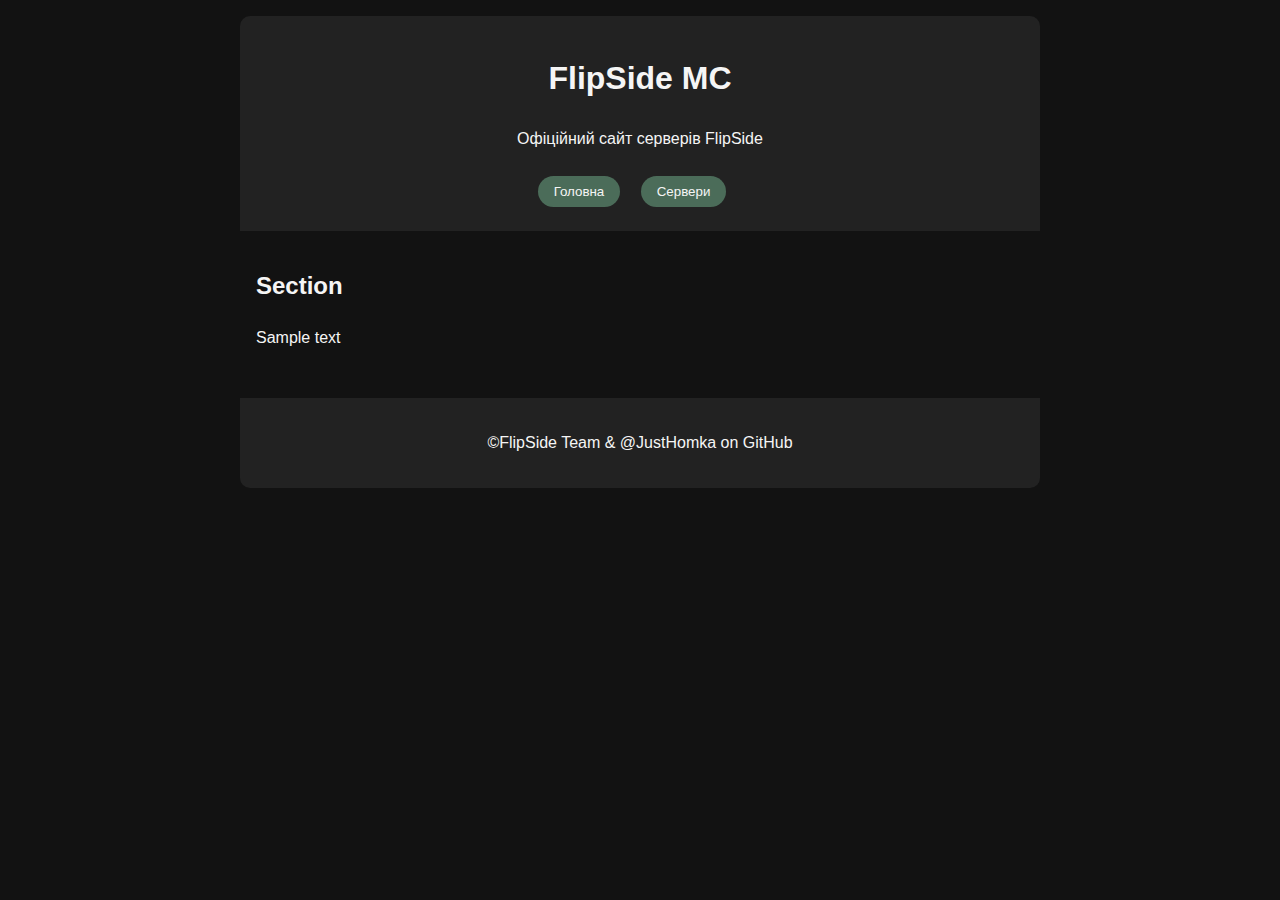
<file: index.html>
<!DOCTYPE html>
<html lang="en">
<head>
    <meta charset="UTF-8">
    <meta name="viewport" content="width=device-width, initial-scale=1.0">
    <title>FlipSide MC | Головна</title>
    <link rel="stylesheet" href="style.css">
</head>
<body>
    <div class="container">
        <header>
            <h1>FlipSide MC</h1>
            <p>Офіційний сайт серверів FlipSide</p>
            <nav>
                <button class="nav-buttons" onclick="redirecttohome()">Головна</button>
                <button class="nav-buttons" onclick="redirecttoservers()">Сервери</button>
            </nav>
        </header>
        <section>
            <h2>Section</h2>
            <p>Sample text</p>
        </section>
        <footer>
            <p>©FlipSide Team & @JustHomka on GitHub</p>
        </footer>
    </div>

    <script>
        /* page redirects */
        function redirecttohome() {
            window.location.href = "https://mc.flipside.net.ua"
        }
        function redirecttoservers() {
            window.location.href = "servers.html";
        }
        /* discord redirects */
        function rp_discord() {
            window.location.href = "https://discord.gg/5DRCKTRhy3";
        }
    </script>
</body>
</html>
</file>
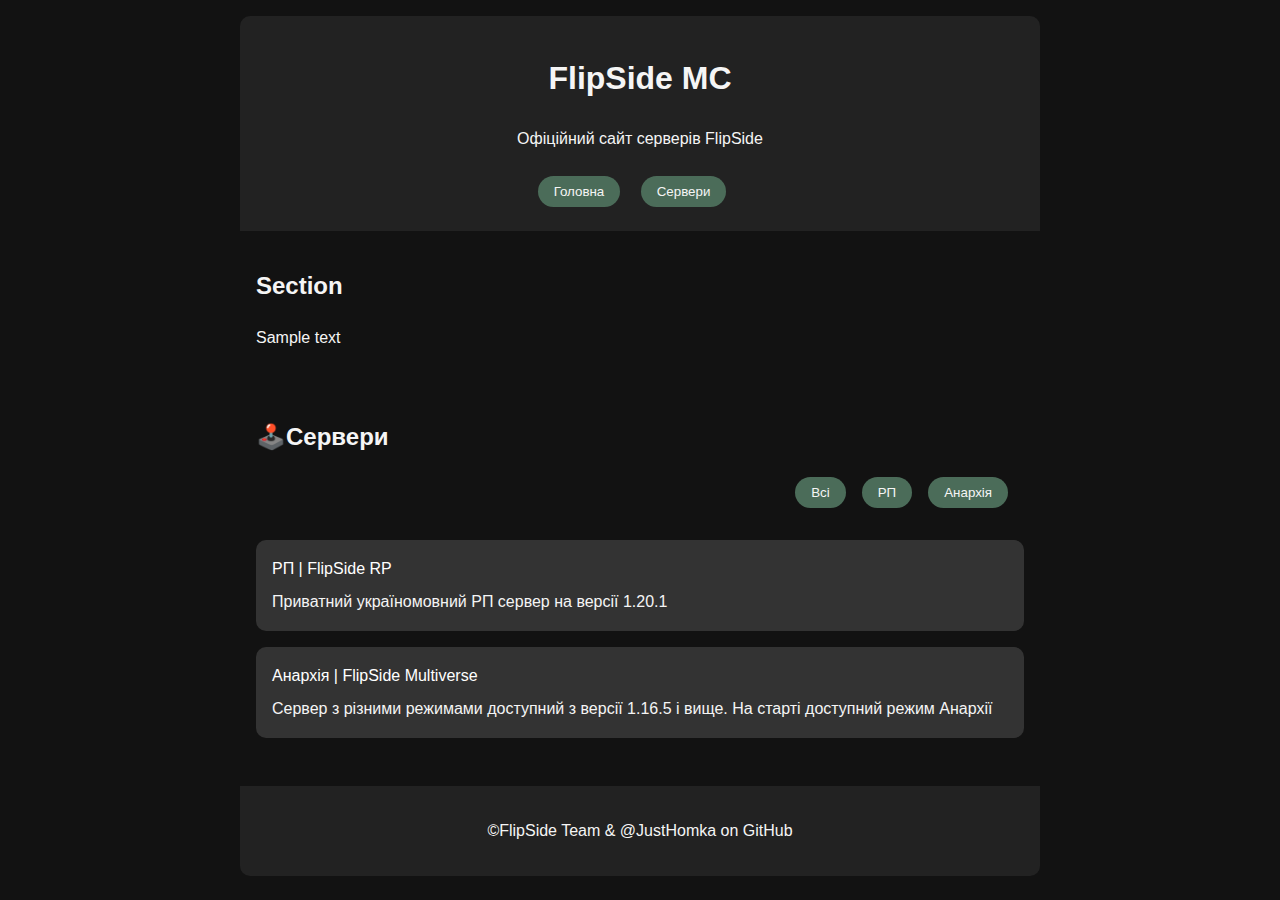
<file: servers.html>
<!DOCTYPE html>
<html lang="en">
<head>
    <meta charset="UTF-8">
    <meta name="viewport" content="width=device-width, initial-scale=1.0">
    <title>FlipSide MC | Сервери</title>
    <link rel="stylesheet" href="style.css">
</head>
<body>
    <div class="container">
        <header>
            <h1>FlipSide MC</h1>
            <p>Офіційний сайт серверів FlipSide</p>
            <nav>
                <button class="nav-buttons" onclick="redirecttohome()">Головна</button>
                <button class="nav-buttons" onclick="redirecttoservers()">Сервери</button>
            </nav>
        </header>
        <section>
            <h2>Section</h2>
            <p>Sample text</p>
        </section>
        <section>
            <h2>🕹️Сервери</h2>
            <div class="tag-selector">
                <button class="tag-button" onclick="filterByTag('all')">Всі</button>
                <button class="tag-button" onclick="filterByTag('rp')">РП</button>
                <button class="tag-button" onclick="filterByTag('anarchy')">Анархія</button>
            </div>
            <ul class="repository-list">
                <li data-tags="rp">
                    <a href="servers/rp.html" target="_blank">РП | FlipSide RP</a>
                    <p>Приватний україномовний РП сервер на версії 1.20.1</p>
                </li>
                <li data-tags="anarchy">
                    <a href="https://github.com/JustHomka/minimalistic-website-template" target="_blank">Анархія | FlipSide Multiverse</a>
                    <p>Сервер з різними режимами доступний з версії 1.16.5 і вище. На старті доступний режим Анархії</p>
                </li>
            </ul>
        </section>
        <footer>
            <p>©FlipSide Team & @JustHomka on GitHub</p>
        </footer>
    </div>

    <script>
        function filterByTag(tag) {
            const repositoryItems = document.querySelectorAll('.repository-list li');
            repositoryItems.forEach(item => {
                if (tag === 'all' || item.dataset.tags.includes(tag)) {
                    item.style.display = 'block';
                } else {
                    item.style.display = 'none';
                }
            });
        }
        /* page redirects */
        function redirecttohome() {
            window.location.href = "https://mc.flipside.net.ua"
        }
        function redirecttoservers() {
            window.location.href = "servers.html";
        }
        /* discord redirects */
        function rp_discord() {
            window.location.href = "https://discord.gg/5DRCKTRhy3";
        }
    </script>
</body>
</html>
</file>
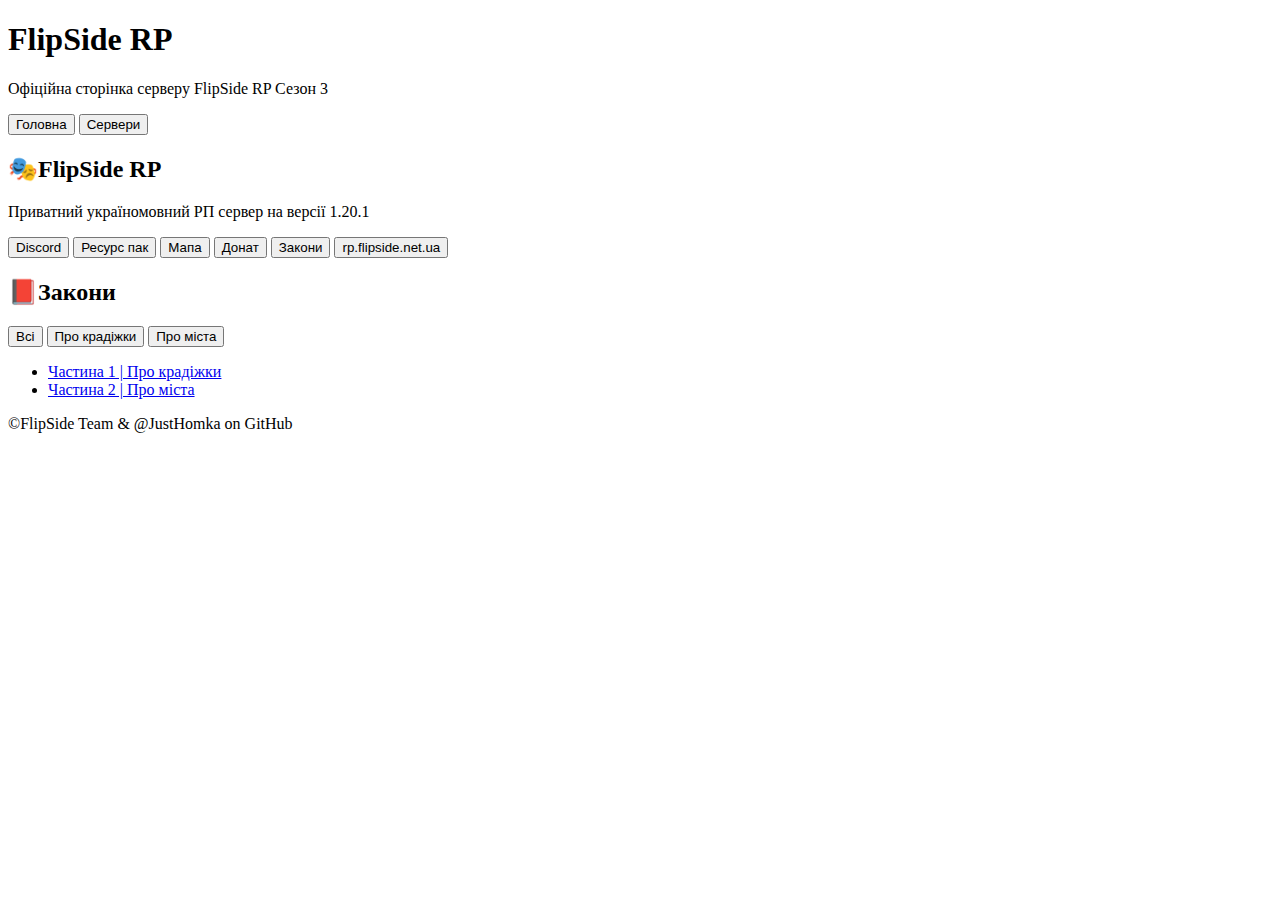
<file: servers/rp/laws.html>
<!DOCTYPE html>
<html lang="en">
<head>
    <meta charset="UTF-8">
    <meta name="viewport" content="width=device-width, initial-scale=1.0">
    <meta property="og:title" content="FlipSide RP | Закони">
    <meta property="og:description" content="Офіційна сторінка серверу FlipSide RP Сезон 3">
    <meta property="og:image" content="https://mc.flipside.net.ua/img/embed.png">
    <meta property="og:url" content="https://mc.flipside.net.ua/servers/rp.html">
    <meta property="og:type" content="website">
    <title>FlipSide MC | РП</title>
    <link rel="stylesheet" href="https://mc.flipside.net.ua/style.css">
</head>
<body>
    <div class="container">
        <header>
            <h1>FlipSide RP</h1>
            <p>Офіційна сторінка серверу FlipSide RP Сезон 3</p>
            <nav>
                <button class="nav-buttons" onclick="redirecttohome()">Головна</button>
                <button class="nav-buttons" onclick="redirecttoservers()">Сервери</button>
            </nav>
        </header>
        <section>
            <h2>🎭FlipSide RP</h2>
            <p>Приватний україномовний РП сервер на версії 1.20.1</p>
            <button class="standart-button" onclick="rp_discord()">Discord</button>
            <button class="standart-button" onclick="download_rp()">Ресурс пак</button>
            <button class="standart-button" onclick="rp_map()">Мапа</button>
            <button class="standart-button" onclick="rp_donate()">Донат</button>
            <button class="standart-button" onclick="rp_laws()">Закони</button>
            <button class="standart-button">rp.flipside.net.ua</button>
        </section>
        <section>
            <h2>📕Закони</h2>
            <div class="tag-selector">
                <button class="tag-button" onclick="filterByTag('all')">Всі</button>
                <button class="tag-button" onclick="filterByTag('theft')">Про крадіжки</button>
                <button class="tag-button" onclick="filterByTag('cities')">Про міста</button>
            </div>
            <ul class="repository-list">
                <li data-tags="theft">
                    <a href="servers/rp.html" target="_blank">Частина 1 | Про крадіжки</a>
                </li>
                <li data-tags="cities">
                    <a href="https://github.com/JustHomka/minimalistic-website-template" target="_blank">Частина 2 | Про міста</a>
                </li>
            </ul>
        </section>
        <footer>
            <p>©FlipSide Team & @JustHomka on GitHub</p>
        </footer>
    </div>

    <script>
        /* page redirects */
        function redirecttohome() {
            window.location.href = "https://mc.flipside.net.ua";
        }
        function redirecttoservers() {
            window.location.href = "https://mc.flipside.net.ua/servers.html";
        }
        /* other redirects */
        function rp_discord() {
            window.location.href = "https://discord.gg/5DRCKTRhy3";
        }
        function rp_map() {
            window.location.href = "http://rp.flipside.net.ua:29001";
        }
        function download_rp() {
            window.location.href = "https://mc.flipside.net.ua/downloads/resourcepacks/FlipSideRP.zip";
        }
        function rp_donate() {
            window.location.href = "https://donatello.to/flipside-rp";
        }
        function rp_laws() {
            window.location.href = "https://mc.flipside.net.ua/servers/rp/laws.html";
        }
        /* tags */
        function filterByTag(tag) {
            const repositoryItems = document.querySelectorAll('.repository-list li');
            repositoryItems.forEach(item => {
                if (tag === 'all' || item.dataset.tags.includes(tag)) {
                    item.style.display = 'block';
                } else {
                    item.style.display = 'none';
                }
            });
        }
    </script>
</body>
</html>
</file>
<file: style.css>
body {
    font-family: Arial, sans-serif;
    line-height: 1.6;
    margin: 0;
    padding: 0;
    background-color: #121212;
    color: #f5f5f5;
}

.container {
    max-width: 800px;
    margin: 0 auto;
    padding: 1rem;
}

header {
    background-color: #222;
    color: #f5f5f5;
    text-align: center;
    padding: 1rem;
    border-top-left-radius: 10px;
    border-top-right-radius: 10px;
}

nav {
    background-color: #222;
    padding: 0.5rem;
}

nav ul {
    list-style: none;
    margin: 0;
    padding: 0;
    display: flex;
    justify-content: center;
}

nav li {
    margin-right: 1rem;
}

nav li:last-child {
    margin-right: 0;
}

nav a {
    text-decoration: none;
    color: #f5f5f5;
    padding: 0.5rem 1rem;
}

nav a:hover {
    background-color: #333;
}

section {
    padding: 1rem;
}

footer {
    background-color: #222;
    color: #f5f5f5;
    text-align: center;
    padding: 1rem;
    border-bottom-left-radius: 10px;
    border-bottom-right-radius: 10px;
    margin-top: 1rem;
}

/* repo links */
ul {
    list-style-type: none;
    padding-left: 0;
}

.repository-list li {
    position: relative;
    margin-bottom: 1rem;
    padding: 1rem;
    background-color: #333;
    border-radius: 10px;
}

.repository-list a {
    color: #fff;
    text-decoration: none;
}

.repository-list a:hover {
    text-decoration: underline;
}

.repository-list li::before {
    content: "";
    position: absolute;
    top: 0;
    left: 0;
    width: 5px;
    height: 100%;
    border-top-left-radius: 10px;
    border-bottom-left-radius: 10px;
}

/* repo descriptions */
.repository-list p {
    margin: 0;
    padding-top: 0.5rem;
}

/* tags buttons */
.tag-selector {
    display: flex;
    flex-wrap: wrap;
    justify-content: flex-end;
    margin-bottom: 1rem;
}

.tag-button {
    margin-right: 1rem;
    margin-bottom: 1rem;
    background-color: #4B6C59;
    border: none;
    color: #f5f5f5;
    padding: 0.5rem 1rem;
    cursor: pointer;
    border-radius: 20px;
}

.tag-button:hover {
    background-color: #4B6C59;
}

/* navbar buttons */
.nav-buttons {
    margin-right: 1rem;
    background-color: #4B6C59;
    border: none;
    color: #f5f5f5;
    padding: 0.5rem 1rem;
    cursor: pointer;
    border-radius: 20px;
}

/* standart button */
.standart-button {
    margin-right: 1rem;
    margin-bottom: 1rem;
    background-color: #4B6C59;
    border: none;
    color: #f5f5f5;
    padding: 0.5rem 1rem;
    cursor: pointer;
    border-radius: 20px;
}
</file>
